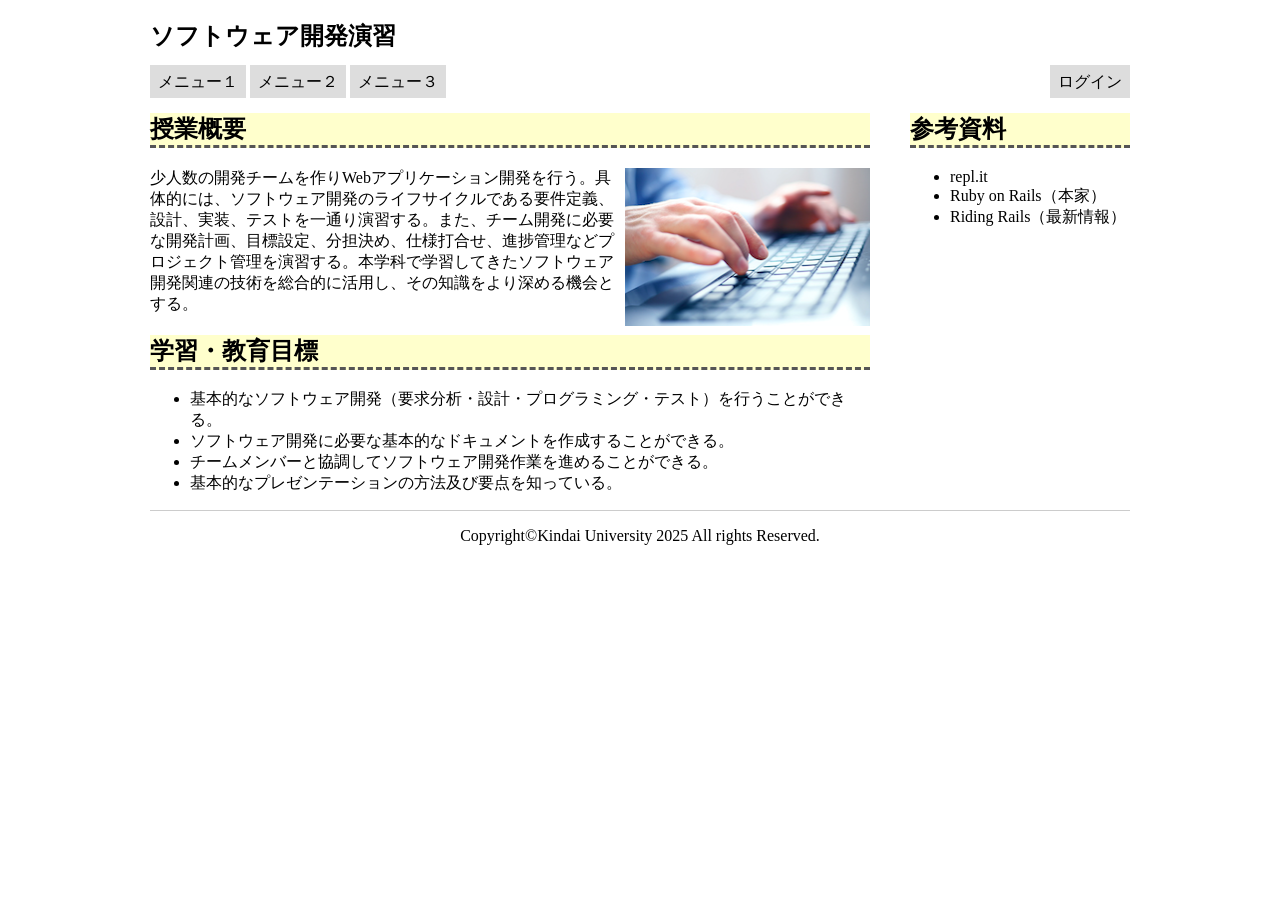
<file: index.html>
<!DOCTYPE html>
<html lang="ja">
<head>
  <meta charset="utf-8">
  <link href="css/style.css" rel="stylesheet">
</head>

<body>
  <div id="page">

    <header>
      <nav>
        <h1>ソフトウェア開発演習</h1>
        <ul>
          <li><a href=".">メニュー１</a></li>
          <li><a href=".">メニュー２</a></li>
          <li><a href=".">メニュー３</a></li>
          <li style="float:right"><a href=".">ログイン</a></li>
        </ul>
      </nav>
    </header>

    <div id="pageBody">

      <h2>授業概要</h2>

      <img src="img/a.png" class="img-right">

      <p>
        少人数の開発チームを作りWebアプリケーション開発を行う。具体的には、ソフトウェア開発のライフサイクルである要件定義、設計、実装、テストを一通り演習する。また、チーム開発に必要な開発計画、目標設定、分担決め、仕様打合せ、進捗管理などプロジェクト管理を演習する。本学科で学習してきたソフトウェア開発関連の技術を総合的に活用し、その知識をより深める機会とする。
      </p>

      <h2>学習・教育目標</h2>

      <ul>
        <li>基本的なソフトウェア開発（要求分析・設計・プログラミング・テスト）を行うことができる。</li>
        <li>ソフトウェア開発に必要な基本的なドキュメントを作成することができる。</li>
        <li>チームメンバーと協調してソフトウェア開発作業を進めることができる。</li>
        <li>基本的なプレゼンテーションの方法及び要点を知っている。</li>
      </ul>

    </div>

    <div id="pageSub">

      <h2>参考資料</h2>

      <ul>
        <li>repl.it</li>
        <li>Ruby on Rails（本家）</li>
        <li>Riding Rails（最新情報）</li>
      </ul>

    </div>

    <footer id="pageFooter">
      <p id="copyright">
        Copyright&copy;Kindai University 2025 All rights Reserved.
      </p>
    </footer>

  </div>
</body>
</html>
</file>
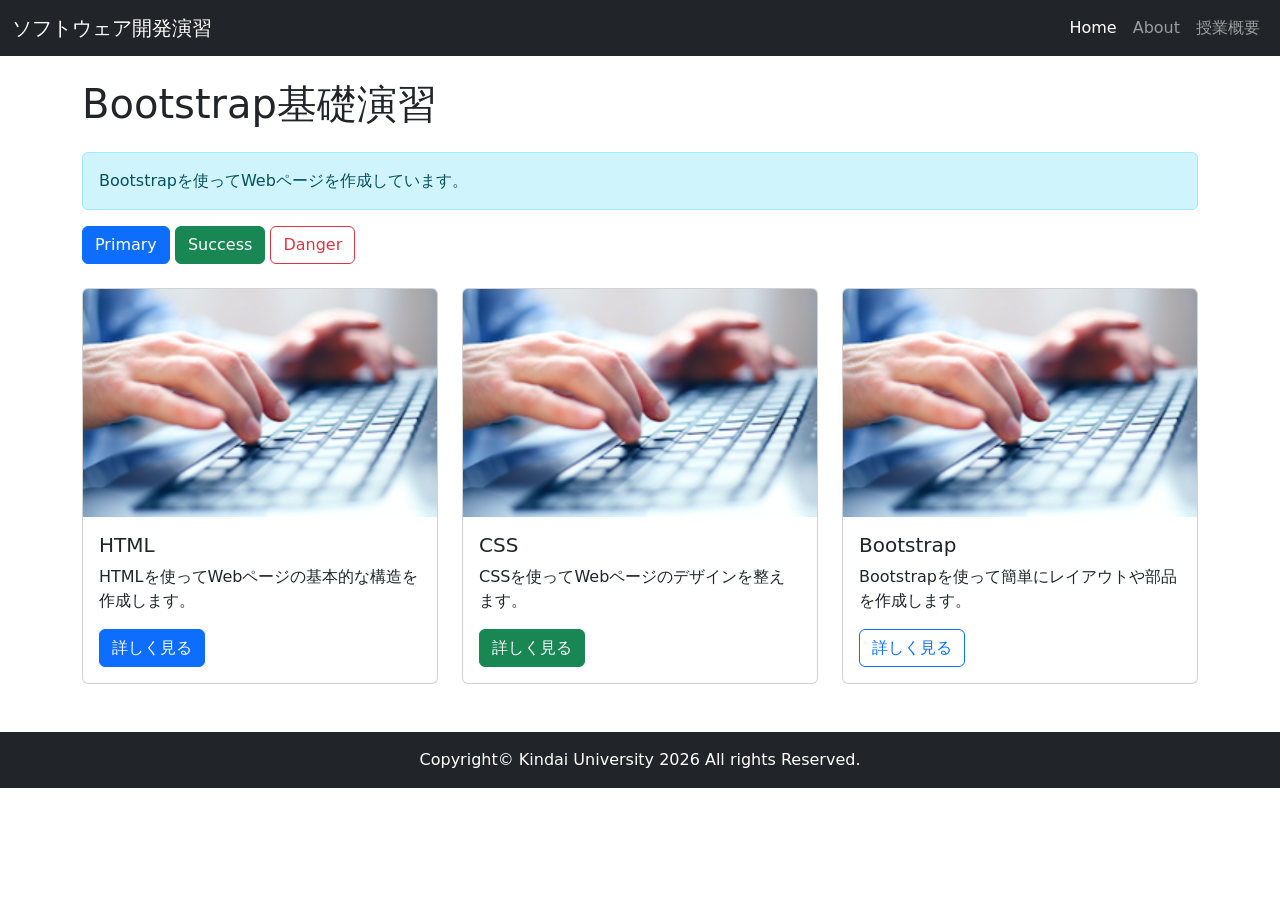
<file: bootstrap.html>
<!DOCTYPE html>
<html lang="ja">
<head>
  <meta charset="utf-8">
  <meta name="viewport" content="width=device-width, initial-scale=1">
  <title>Bootstrap基礎演習</title>

  <link href="https://cdn.jsdelivr.net/npm/bootstrap@5.3.3/dist/css/bootstrap.min.css"
        rel="stylesheet">
</head>

<body>

  <!-- ナビゲーションバー -->
  <nav class="navbar navbar-expand-lg navbar-dark bg-dark">
    <div class="container-fluid">
      <a class="navbar-brand" href="#">ソフトウェア開発演習</a>

      <div class="navbar-nav">
        <a class="nav-link active" href="#">Home</a>
        <a class="nav-link" href="#">About</a>
        <a class="nav-link" href="#">授業概要</a>
      </div>
    </div>
  </nav>

  <!-- メインコンテンツ -->
  <div class="container mt-4">

    <h1 class="mb-4">Bootstrap基礎演習</h1>

    <!-- アラート -->
    <div class="alert alert-info" role="alert">
      Bootstrapを使ってWebページを作成しています。
    </div>

    <!-- ボタン -->
    <div class="mb-4">
      <button class="btn btn-primary">Primary</button>
      <button class="btn btn-success">Success</button>
      <button class="btn btn-outline-danger">Danger</button>
    </div>

    <!-- カード3枚 -->
    <div class="row">

      <div class="col">
        <div class="card">
          <img src="img/a.png" class="card-img-top" alt="パソコンを操作している画像">
          <div class="card-body">
            <h5 class="card-title">HTML</h5>
            <p class="card-text">
              HTMLを使ってWebページの基本的な構造を作成します。
            </p>
            <a href="#" class="btn btn-primary">詳しく見る</a>
          </div>
        </div>
      </div>

      <div class="col">
        <div class="card">
          <img src="img/a.png" class="card-img-top" alt="パソコンを操作している画像">
          <div class="card-body">
            <h5 class="card-title">CSS</h5>
            <p class="card-text">
              CSSを使ってWebページのデザインを整えます。
            </p>
            <a href="#" class="btn btn-success">詳しく見る</a>
          </div>
        </div>
      </div>

      <div class="col">
        <div class="card">
          <img src="img/a.png" class="card-img-top" alt="パソコンを操作している画像">
          <div class="card-body">
            <h5 class="card-title">Bootstrap</h5>
            <p class="card-text">
              Bootstrapを使って簡単にレイアウトや部品を作成します。
            </p>
            <a href="#" class="btn btn-outline-primary">詳しく見る</a>
          </div>
        </div>
      </div>

    </div>
  </div>

  <!-- フッター -->
  <footer class="bg-dark text-white text-center mt-5 p-3">
    <p class="mb-0">
      Copyright&copy; Kindai University 2026 All rights Reserved.
    </p>
  </footer>

  <script src="https://cdn.jsdelivr.net/npm/bootstrap@5.3.3/dist/js/bootstrap.bundle.min.js">
  </script>

</body>
</html>
</file>
<file: css/style.css>
#page {
  width: 980px;
  margin: 0 auto;
}

h2 {
  background-color: #FFFFCC;
  border-bottom: dashed 3px #555555;
}

#pageBody {
  width: 720px;
  float: left;
}

#pageSub {
  width: 220px;
  float: right;
}

#pageFooter {
  border-top: solid 1px #CCCCCC;
  text-align: center;
  clear: both;
}

.img-right {
  float: right;
}

nav ul {
  list-style-type: none;
  margin: 0;
  padding: 0;
}

nav li {
  display: inline;
}

nav li a {
  text-decoration: none;
  padding: 8px;
  background-color: #dddddd;
  color: #000;
}

nav li a:hover {
  background-color: #555;
  color: white;
}
</file>
